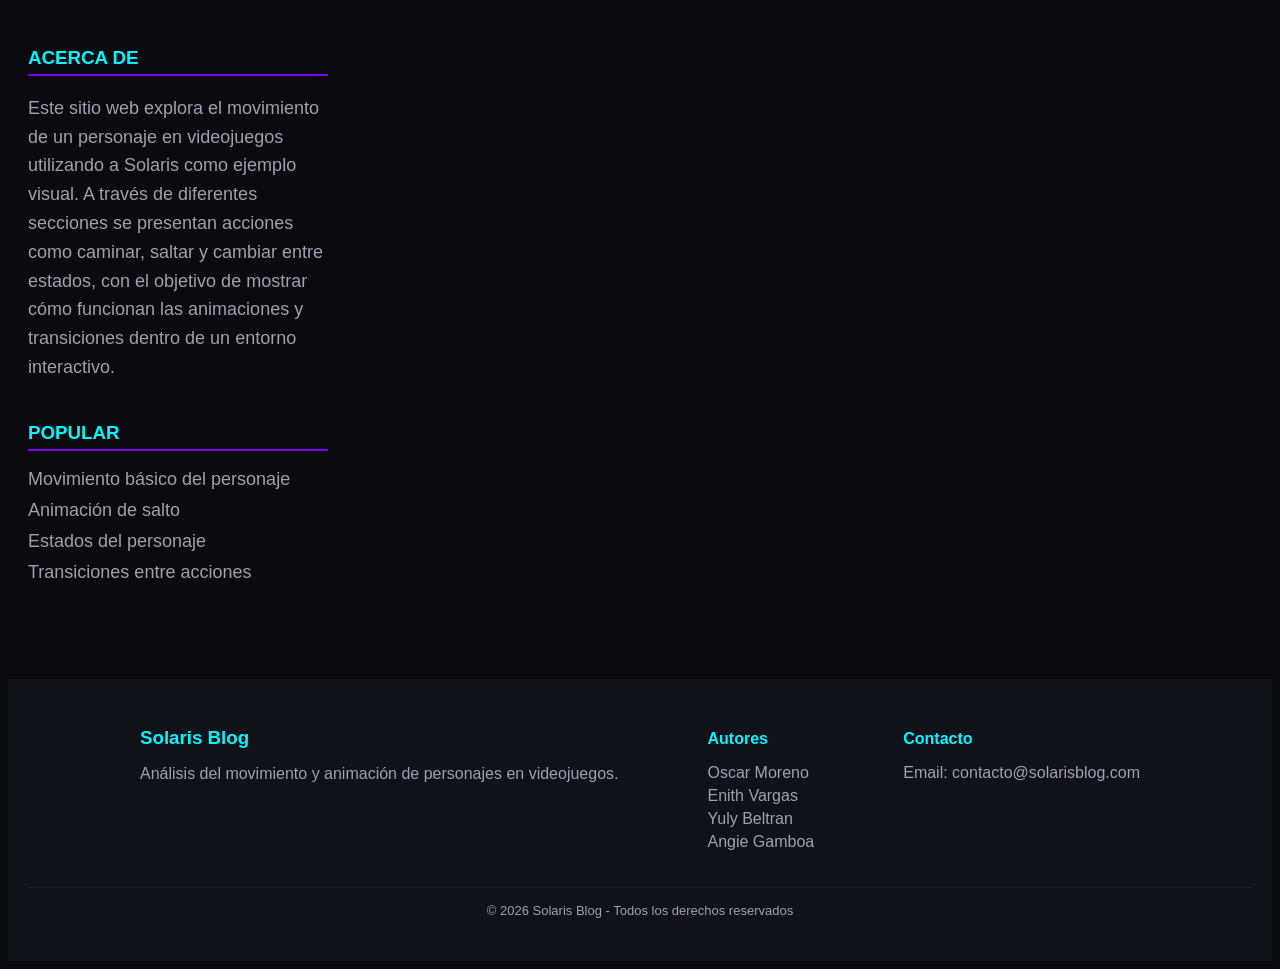
<file: index.html>
<!DOCTYPE html>
<html lang="en">
<head>
    <meta charset="UTF-8">
    <meta name="viewport" content="width=device-width, initial-scale=1.0">
    <title>Acerca de</title>
    <link rel="stylesheet" href="style.css">
</head>
<body>
    
    <aside class="contenedor">

        <div class="acercade">
            <h3>ACERCA DE</h3>

            <p>
            Este sitio web explora el movimiento de un personaje en videojuegos
            utilizando a Solaris como ejemplo visual. A través de diferentes
            secciones se presentan acciones como caminar, saltar y cambiar
            entre estados, con el objetivo de mostrar cómo funcionan las
            animaciones y transiciones dentro de un entorno interactivo.
            </p>

        </div>

        <div class="populares">
            <h3>POPULAR</h3>

            <ul>
                <li><a href="#">Movimiento básico del personaje</a></li>
                <li><a href="#">Animación de salto</a></li>
                <li><a href="#">Estados del personaje</a></li>
                <li><a href="#">Transiciones entre acciones</a></li>
            </ul>
        </div>

    </aside>

    <footer class="piePagina">

        <div class="piePagina-contenedor">

            <div class="piePagina-proyecto">
                <h3>Solaris Blog</h3>
                <p>Análisis del movimiento y animación de personajes en videojuegos.</p>
            </div>

            <div class="piePagina-autores">
                <h4>Autores</h4>
                <ul>
                    <li>Oscar Moreno</li>
                    <li>Enith Vargas</li>
                    <li>Yuly Beltran</li>
                    <li>Angie Gamboa</li>
                </ul>
            </div>

            <div class="piePagina-contacto">
                <h4>Contacto</h4>
                <p>Email: contacto@solarisblog.com</p>
            </div>

        </div>

        <p class="piePagina-copy">
            © 2026 Solaris Blog - Todos los derechos reservados
        </p>

    </footer>

</body>
</html>
</file>
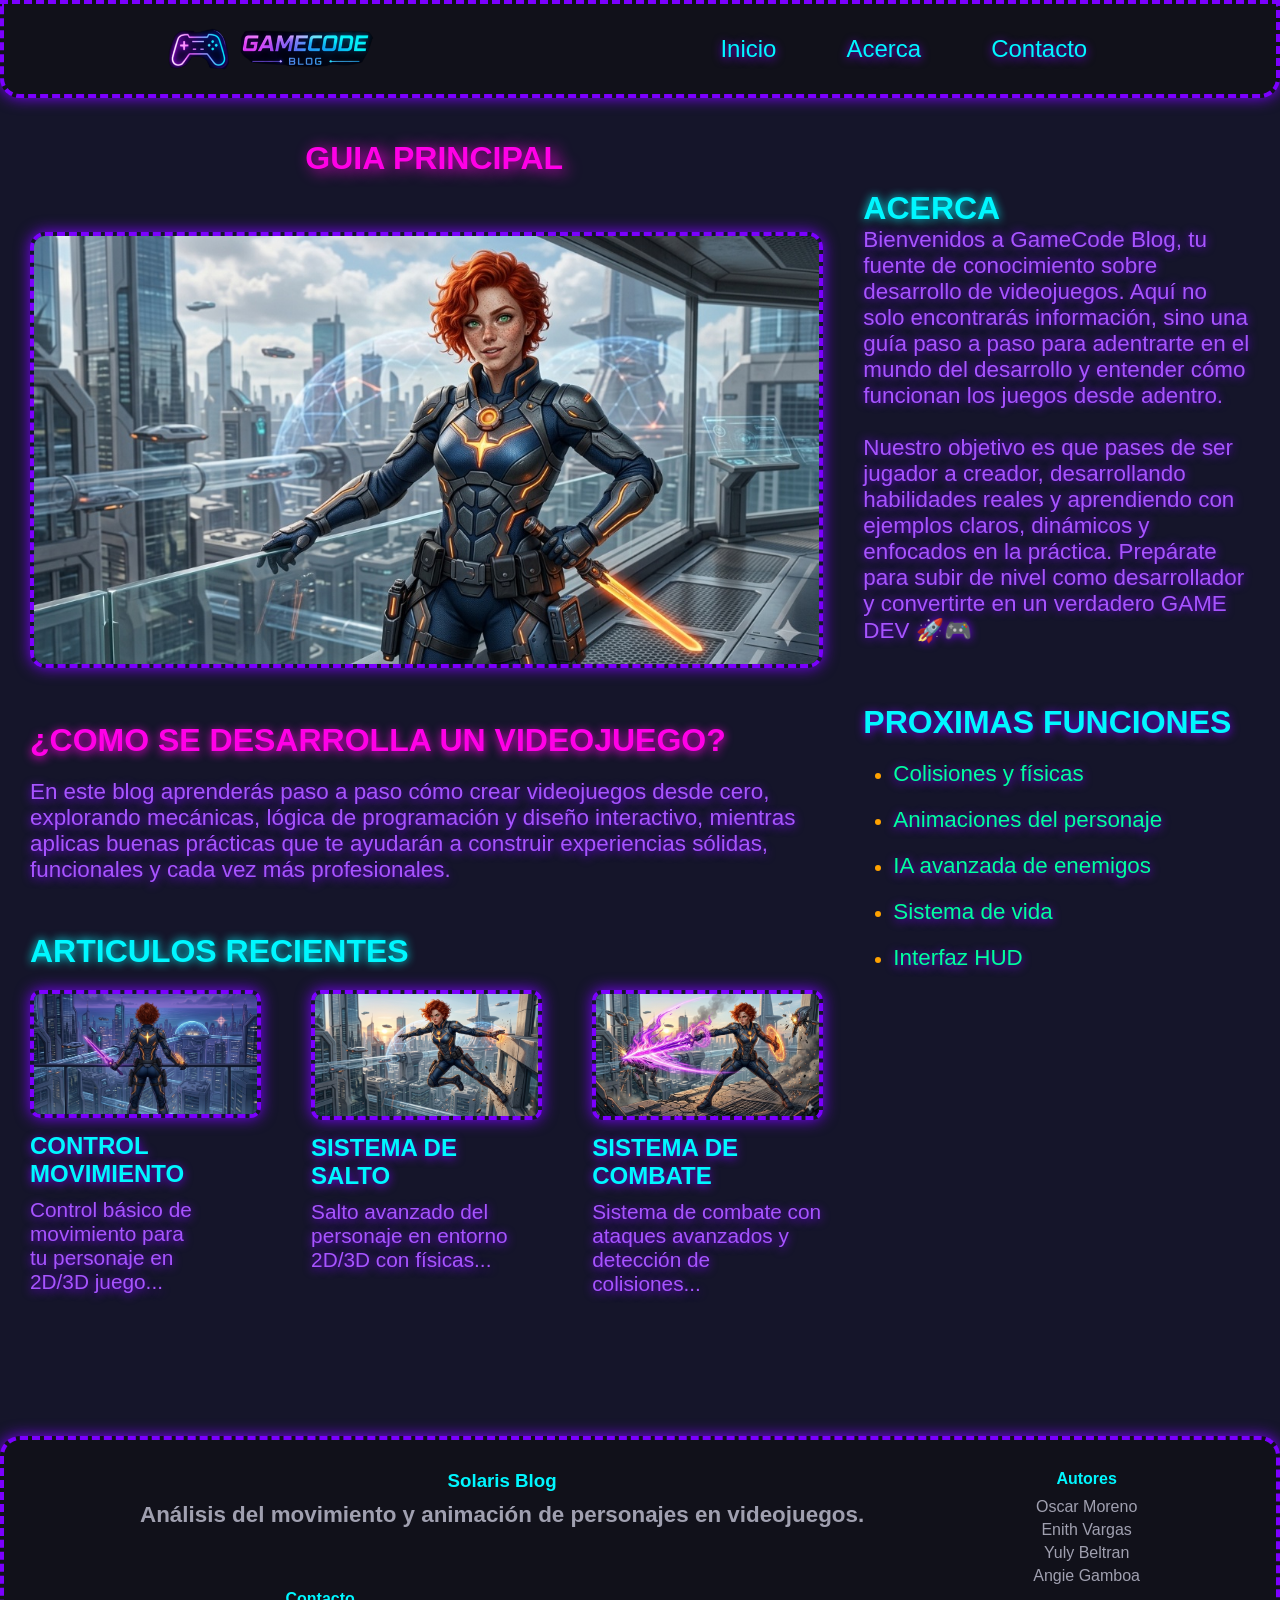
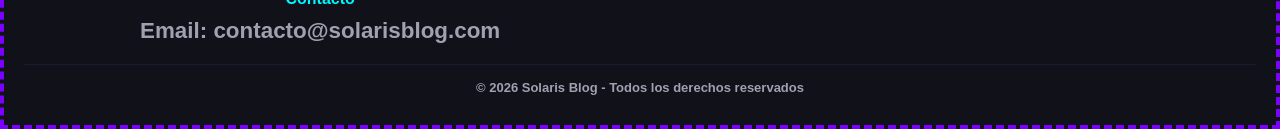
<file: TALLER BLOG/index.html>
<!DOCTYPE html>
<html lang="es">
<head>
    <meta charset="UTF-8">
    <meta name="viewport" content="width=device-width, initial-scale=1.0">
    <link rel="stylesheet" href="style.css">
    <link rel="stylesheet" href="styles-acerca.css">
    <link rel="stylesheet" href="styles-contactanos.css">
    <title>BLOG</title>
</head>
<body>

    <!-- BARRA DE NAVEGACIÓN -->
    <header>
        <nav class="nav">
            <img class="nav__logo" src="Imagenes/Logo.png" alt="">

            <ul class="nav__items">
                <li><a class="nav__link" href="#">Inicio</a></li>
                <li><a class="nav__link" href="/acerca.html">Acerca</a></li>
                <li><a class="nav__link" href="/contactanos.html">Contacto</a></li>
            </ul>

            <div class="nav__toggle">☰</div>            
        </nav>
    </header>


    <!-- HOLY GRAIL -->
    <div class="wrapper-container">

        <!-- CONTENIDO PRINCIPAL -->
        <main class="main">

            <!-- Titulo e imagen de portada -->
            <div>
                <h1 class="main__title">GUIA PRINCIPAL</h1>

                <picture>
                    <source 
                    media="(min-width: 1025px)" 
                    srcset="Imagenes/Paisajes/Portada-High.jpg" 
                    type="image/jpg">

                    <source 
                    media="(min-width: 426px)" 
                    srcset="Imagenes/Paisajes/Portada-High.jpg" 
                    type="image/jpg">

                    <source 
                    media="(min-width: 100px)" 
                    srcset="Imagenes/Paisajes/Portada-High.jpg" 
                    type="image/jpg">

                    <img class="main__cover"
                    src="Imagenes/Paisajes/Portada-High.jpg"
                    alt="Imagen paisaje de portada">
                </picture>
            </div>
            
            <!-- Titulo secundario y parrafo -->
            <article>
                <h2 class="main__second-title">¿COMO SE DESARROLLA UN VIDEOJUEGO?</h2>
                <p class="main__text">
                    En este blog aprenderás paso a paso cómo crear videojuegos desde cero, explorando mecánicas, lógica de programación y diseño interactivo, mientras aplicas buenas prácticas que te ayudarán a construir experiencias sólidas, funcionales y cada vez más profesionales.
                </p>
            </article>

            <!-- Otros articulos -->
            <div>
                <h2 class="articles__title">ARTICULOS RECIENTES</h2>

                <div class="articles-wrapper">

                    <!-- Articulo #1 -->
                    <article class="article">

                        <a class="article__content" href="#">

                            <picture class="article__picture">
                                <source 
                                media="(min-width: 426px)" 
                                srcset="Imagenes/Articulo-1/Articulo-1-high.png" 
                                type="image/png">

                                <source 
                                media="(min-width: 300px)" 
                                srcset="Imagenes/Articulo-1/Articulo-1-high.png" 
                                type="image/png">                                

                                <img class="article__image"
                                src="Imagenes/Articulo-1/Articulo-1-high.png" alt="Imagen portada blog 1">
                            </picture>

                            <div class="article__title-and-text">
                                
                                <h3 class="article__title">CONTROL MOVIMIENTO</h3>

                                <p class="article__text">Control básico de movimiento para tu personaje en 2D/3D juego...</p>
                            </div>
                        </a>  

                    </article>
                    

                    <!-- Articulo #2 -->
                     <article class="article">

                        <a class="article__content" href="#">

                            <picture class="article__picture">

                                <source 
                                media="(min-width: 426px)" 
                                srcset="Imagenes/Articulo-2/Articulo-2-middle.png" 
                                type="image/png">

                                <source 
                                media="(min-width: 300px)" 
                                srcset="Imagenes/Articulo-2/Articulo-2-middle.png" 
                                type="image/png">                                

                                <img class="article__image"
                                src="Imagenes/Articulo-2/Articulo-2-middle.png" alt="Imagen portada blog 2">
                            </picture>

                            <div class="article__title-and-text">
                                
                                <h3 class="article__title">SISTEMA DE SALTO</h3>

                                <p class="article__text">Salto avanzado del personaje en entorno 2D/3D con físicas...</p>
                            </div>
                        </a>  

                    </article>                     
                     

                    <!-- Articulo #3 -->
                     <article class="article">

                        <a class="article__content" href="#">

                            <picture class="article__picture">

                                <source 
                                media="(min-width: 426px)" 
                                srcset="Imagenes/Articulo-3/Articulo-3-middle.png" 
                                type="image/jpg">

                                <source 
                                media="(min-width: 300px)" 
                                srcset="Imagenes/Articulo-3/Articulo-3-middle.png" 
                                type="image/jpg">                                

                                <img class="article__image"
                                src="Imagenes/Articulo-3/Articulo-3-middle.png" alt="Imagen portada blog 3">
                            </picture>

                            <div class="article__title-and-text">
                                
                                <h3 class="article__title">SISTEMA DE COMBATE</h3>

                                <p class="article__text">Sistema de combate con ataques avanzados y detección de colisiones...</p>
                            </div>
                        </a>  

                    </article>
                     
                </div>

            </div>                        

        </main>


        <!-- CONTENIDO SECUNDARIO -->
        <aside class="aside">

            <!-- Sección de about -->
            <div>
                <h2 class="aside__title">ACERCA</h2>
                <p class="aside__text">
                    Bienvenidos a GameCode Blog, tu fuente de conocimiento sobre desarrollo de videojuegos. Aquí no solo encontrarás información, sino una guía paso a paso para adentrarte en el mundo del desarrollo y entender cómo funcionan los juegos desde adentro.<br><br>

                    Nuestro objetivo es que pases de ser jugador a creador, desarrollando habilidades reales y aprendiendo con ejemplos claros, dinámicos y enfocados en la práctica.

                    Prepárate para subir de nivel como desarrollador y convertirte en un verdadero GAME DEV 🚀🎮
                </p>
            </div>
            
            <!-- Sección popular -->
            <div>
                <h2 class="aside__text-2">PROXIMAS FUNCIONES</h2>

                <ul class="aside__items">
                    <li>Colisiones y físicas</li>
                    <li>Animaciones del personaje</li>
                    <li>IA avanzada de enemigos</li>
                    <li>Sistema de vida</li>
                    <li>Interfaz HUD</li>
                </ul>

            </div>
            
        </aside>

    </div>

    <!-- FOOTER -->

    <footer class="piePagina">
 
        <div class="piePagina-contenedor">
 
            <div class="piePagina-proyecto">
<h3>Solaris Blog</h3>
<p>Análisis del movimiento y animación de personajes en videojuegos.</p>
</div>
 
            <div class="piePagina-autores">
<h4>Autores</h4>
<ul>
<li>Oscar Moreno</li>
<li>Enith Vargas</li>
<li>Yuly Beltran</li>
<li>Angie Gamboa</li>
</ul>
</div>
 
            <div class="piePagina-contacto">
<h4>Contacto</h4>
<p>Email: contacto@solarisblog.com</p>
</div>
 
        </div>
 
        <p class="piePagina-copy">
            © 2026 Solaris Blog - Todos los derechos reservados
</p>
 
    </footer>

</body>
</html>
</file>
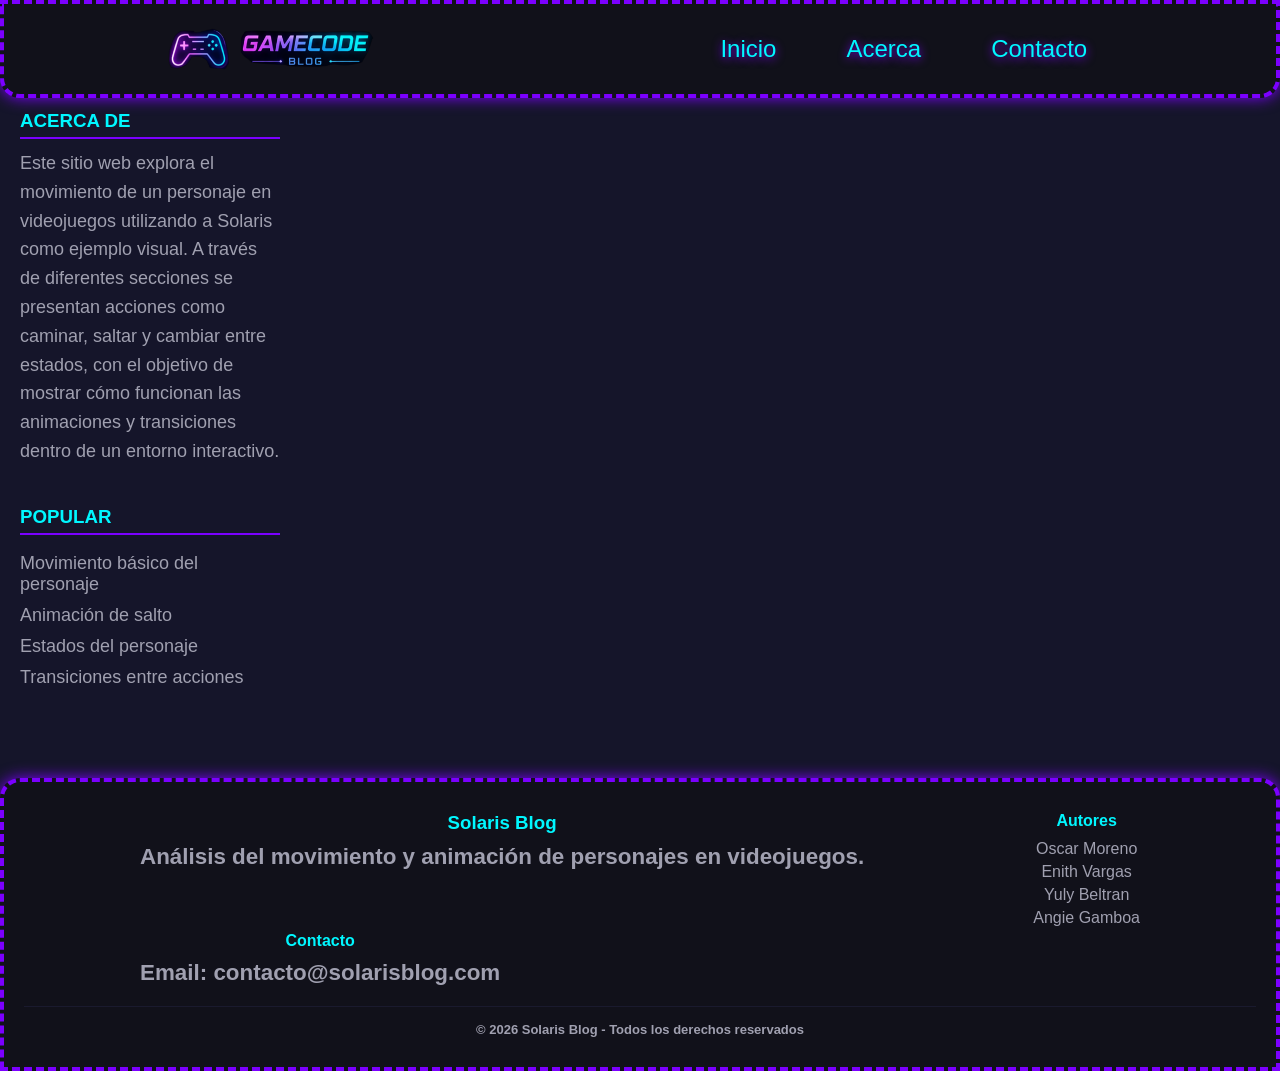
<file: TALLER BLOG/acerca.html>
<!DOCTYPE html>
<html lang="en">
<head>
<meta charset="UTF-8">
<meta name="viewport" content="width=device-width, initial-scale=1.0">
<title>Acerca de</title>
<link rel="stylesheet" href="styles-acerca.css">
<link rel="stylesheet" href="style.css">
</head>
<body>

    <header>
        <nav class="nav">
            <img class="nav__logo" src="Imagenes/Logo.png" alt="">

            <ul class="nav__items">
                <li><a class="nav__link" href="/index.html">Inicio</a></li>
                <li><a class="nav__link" href="/acerca.html">Acerca</a></li>
                <li><a class="nav__link" href="/contactanos.html">Contacto</a></li>
            </ul>

            <div class="nav__toggle">☰</div>            
        </nav>
    </header>

<aside class="contenedor">
 
        <div class="acercade">
<h3>ACERCA DE</h3>
 
            <p>
            Este sitio web explora el movimiento de un personaje en videojuegos
            utilizando a Solaris como ejemplo visual. A través de diferentes
            secciones se presentan acciones como caminar, saltar y cambiar
            entre estados, con el objetivo de mostrar cómo funcionan las
            animaciones y transiciones dentro de un entorno interactivo.
</p>
 
        </div>
 
        <div class="populares">
<h3>POPULAR</h3>
 
            <ul>
<li><a href="#">Movimiento básico del personaje</a></li>
<li><a href="#">Animación de salto</a></li>
<li><a href="#">Estados del personaje</a></li>
<li><a href="#">Transiciones entre acciones</a></li>
</ul>
</div>
 
    </aside>
 
    <footer class="piePagina">
 
        <div class="piePagina-contenedor">
 
            <div class="piePagina-proyecto">
<h3>Solaris Blog</h3>
<p>Análisis del movimiento y animación de personajes en videojuegos.</p>
</div>
 
            <div class="piePagina-autores">
<h4>Autores</h4>
<ul>
<li>Oscar Moreno</li>
<li>Enith Vargas</li>
<li>Yuly Beltran</li>
<li>Angie Gamboa</li>
</ul>
</div>
 
            <div class="piePagina-contacto">
<h4>Contacto</h4>
<p>Email: contacto@solarisblog.com</p>
</div>
 
        </div>
 
        <p class="piePagina-copy">
            © 2026 Solaris Blog - Todos los derechos reservados
</p>
 
    </footer>
 
</body>
</html>
</file>
<file: style.css>
:root{
    --color-a: #0a0a0f;
    --color-b: #11111a;
    --color-c: #1a1a2e;
    --color-d: #00f7ff;
    --color-e: #ff00e6;
    --color-f: #7b00ff;
    --color-h: #a754ff;
    --color-i: #00ff9f;
    --color-j: #ffae00;
    --color-k: #ff3c3c;
    --color-l: #e6e6e6;
    --color-m: #a0a0b0;
}

:root{
    --color-a: #0a0a0f;
    --color-b: #11111a;
    --color-c: #1a1a2e;
    --color-d: #00f7ff;
    --color-e: #ff00e6;
    --color-f: #7b00ff;
    --color-h: #a754ff;
    --color-i: #00ff9f;
    --color-j: #ffae00;
    --color-k: #ff3c3c;
    --color-l: #e6e6e6;
    --color-m: #a0a0b0;
}


/* GENERAL */

body{
    background-color: var(--color-a);
    font-family: 'Gill Sans', 'Gill Sans MT', Calibri, 'Trebuchet MS', sans-serif;
    color: var(--color-l);
}


/* CONTENEDOR */

.contenedor{
    width: 300px;
    padding: 20px;
}


/* ACERCA DE */

.acercade{
    margin-bottom: 40px;
}

.acercade h3{
    border-bottom: 2px solid var(--color-f);
    padding-bottom: 5px;
    margin-bottom: 10px;
    color: var(--color-d);
}

.acercade p{
    font-size: 18px;
    line-height: 1.6;
    color: var(--color-m);
}


/* POPULARES */

.populares h3{
    border-bottom: 2px solid var(--color-f);
    padding-bottom: 5px;
    margin-bottom: 18px;
    color: var(--color-d);
}

.populares ul{
    list-style: none;
    padding: 0;
}

.populares li{
    margin-bottom: 10px;
}

.populares a{
    text-decoration: none;
    color: var(--color-m);
    font-size: 18px;
    transition: 0.3s;
}

.populares a:hover{
    color: var(--color-h);
    padding-left: 5px;
}


/* FOOTER */

.piePagina{
    background-color: var(--color-b);
    color: var(--color-m);
    margin-top: 60px;
    padding: 30px 20px;
}

.piePagina-contenedor{
    display: flex;
    justify-content: space-between;
    flex-wrap: wrap;
    max-width: 1000px;
    margin: auto;
}

.piePagina h3,
.piePagina h4{
    color: var(--color-d);
    margin-bottom: 10px;
}

.piePagina ul{
    list-style: none;
    padding: 0;
}

.piePagina li{
    margin-bottom: 5px;
}

.piePagina-copy{
    text-align: center;
    margin-top: 20px;
    font-size: 13px;
    color: var(--color-m);
    border-top: 1px solid var(--color-c);
    padding-top: 15px;
}
</file>
<file: TALLER BLOG/style.css>
:root {
    /* COLORES */
    --color-a: #0a0a0f;
    --color-b: #11111a;
    --color-c: #1a1a2e;
    --color-d: #00f7ff;
    --color-e: #ff00e6;
    --color-f: #7b00ff;
    --color-h: #a754ff;
    --color-i: #00ff9f;
    --color-j: #ffae00;
    --color-k: #ff3c3c;
    --color-l: #e6e6e6;
    --color-m: #a0a0b0;


    /* OTRAS VARIABLES */
    --text-shadow-a: 0 2px 10px var(--color-e);
    --text-shadow-b: 0 2px 10px var(--color-f);

    --box-shadow-a: 0 0 15px 0 var(--color-f);
}

* {
    margin: 0;
    padding: 0;
    box-sizing: border-box;
}

body {
    font-family: 'Gill Sans', 'Gill Sans MT', Calibri, 'Trebuchet MS', sans-serif;
    text-align: left;
    color: #e8e8e8;
    background-color: #15152a !important;

    /* Haciendo que el footer siempre esté al final */
    display: flex;
    flex-direction: column;    
    min-height: 100vh;
}

header {
    margin-bottom: 90px;
}

/* ----- BARRA DE NAVEGACIÓN ------ */
.nav {
    width: 100%;
    display: flex;
    justify-content: space-around;
    align-items: center;
    padding: 20px;
    gap: 30px;
    border-radius: 0 0 20px 20px;
    flex-wrap: wrap;
    background-color: var(--color-b);
    position: fixed;
    border: 4px dashed var(--color-f);
    box-shadow: 0 0 15px 0 var(--color-f);
}

.nav__logo {
    width: 220px;
    height: 50px;
}

.nav__items {
    display: none;
    list-style: none;
    gap: 10px;
    color: #dddddd;
}

.nav__link {
    text-decoration: none;
    font-size: 1.5rem;
    padding: 15px 30px;
    border-radius: 10px;
    color: var(--color-d);
    text-shadow: var(--text-shadow-b);
    transition: background-color 0.5s, color 0.5s, outline 0.2s, box-shadow 0.5s;
}

.nav__link:hover {
    background-color: var(--color-f);
    color: #292929;
    outline: 3px dashed var(--color-d);
    box-shadow: 0 0 10px 0 var(--color-d);
}

.nav__toggle {
    font-size: 2rem;
}

@media screen and (min-width: 426px) {
    .nav__toggle {
        display: none;
    }

    .nav__items {
        display: flex;
    }    
}


/* --------- HOLY GRAIL ---------- */
.wrapper-container {
    display: flex;
    flex-wrap: wrap;
    max-width: 1440px;
    margin: auto;
    margin-top: 20px;
    padding: 30px;
    gap: 40px;
    margin-bottom: 50px;
}


/* Contenido Principal */
.main {
    flex: 1 2 700px;
    display: flex;
    flex-direction: column;
    gap: 50px;
}

.main__title {
    padding: 0 0 15px 15px;
    font-size: 2rem;
    color: var(--color-e);
    text-shadow: 5px 2px 15px var(--color-e);
}

.main__cover {
    width: 100%;
    border: 4px dashed var(--color-f);
    border-radius: 15px;
    box-shadow: var(--box-shadow-a);
}

.main__second-title {    
    margin-bottom: 20px;
    color: var(--color-e);
    text-shadow: var(--text-shadow-a);
}

.main__text {
    color: var(--color-h);
    text-shadow: var(--text-shadow-b);
}

h2 {
    font-size: 2rem;
}

p {
    font-size: 1.4rem;
    text-wrap: pretty;
}


/* Articulos recientes */
.articles__title {
    color: var(--color-d);
    text-shadow: 0 0 10px var(--color-d);
}

.articles-wrapper {
    margin-top: 20px;
    display: flex;
    flex-direction: column;
    gap: 30px;
}

.article__content {
    display: flex;
    align-items: center;
    gap: 15px;
    text-decoration: none;
    color: inherit;
    transition: color 0.3s;
}

.article__picture {
    width: 40%;
}

.article__image {
    width: 100%;
    border: 4px dashed var(--color-f);
    border-radius: 10px;
    box-shadow: var(--box-shadow-a);
}

.article__title-and-text {
    width: 60%;
}

.article__title {
    margin-bottom: 10px;
    font-size: 1.3rem;
    text-wrap: pretty;
    color: var(--color-d);
    text-shadow: var(--text-shadow-b);
}

.article__text {
    display: none;
    color: var(--color-h);
    text-shadow: var(--text-shadow-b);
}

.article__title:hover, .article__text:hover {
    color: var(--color-j);
}

.article__image:hover {
    box-shadow: 0 0 20px 0 var(--color-h);
    transform: scale(1.1);
}


@media screen and (min-width: 426px) {
    .articles-wrapper {
        gap: 50px;
    }

    .article__content {
        gap: 30px;
    }

    .article__text {
        display: block;
    }

    .article__title {
        font-size: 1.8rem;
    }
}

@media screen and (min-width: 769px) { 
    .articles-wrapper {
        flex-direction: row;
        gap: 50px;
    }

    .article {
        flex: 1 1 200px;
    }

    .article__content {
        flex-direction: column;
        gap: 10px;
    }

    .article__picture {
        width: 100%;
    }   

    .article__image, .article__title-and-text {
        width: 100%;
    }

    .article__title {
        font-size: 1.5rem;
    }

    .article__text {
        font-size: 1.3rem;
    }
}


/* Contenido secundario */
.aside {
    margin-top: 20px;
    flex: 2 1 200px;
    display: flex;
    flex-direction: column;
    gap: 60px;
}

.aside__title {
    color: var(--color-d);
    text-shadow: 0 0 10px #00f7ff;
}

.aside__text {
    color: var(--color-h);
    text-shadow: 0 0 10px var(--color-f);
}

.aside__items {
    margin-top: 20px;
    padding-left: 30px;
    display: flex;
    flex-direction: column;
    gap: 20px;
    color: var(--color-i);
    text-shadow: var(--text-shadow-b);
}

.aside__text-2 {
    color: var(--color-d);
    text-shadow: var(--text-shadow-b);
}

.aside__items li {
    font-size: 1.4rem;
}

.aside__items li::marker {
    color: #ffa200;
    font-size: 1.2rem;
}

@media screen and (min-width: 769px) {
    .aside {
        margin-top: 50px;
    }    
}


/* ------ PIE DE PAGINA ------ */
footer {
    width: 100%;
    margin-top: auto; /* Para que el footer siempre esté abajo */
    padding: 40px;
    border-radius: 20px 20px 0 0;
    text-align: center;
    border: 4px dashed var(--color-f);
    box-shadow: 0 0 15px 0 var(--color-f);
}

footer p {
    font-weight: bold;
}
</file>
<file: TALLER BLOG/styles-acerca.css>
Y aquí esta el css 
:root{
    --color-a: #0a0a0f;
    --color-b: #11111a;
    --color-c: #1a1a2e;
    --color-d: #00f7ff;
    --color-e: #ff00e6;
    --color-f: #7b00ff;
    --color-h: #a754ff;
    --color-i: #00ff9f;
    --color-j: #ffae00;
    --color-k: #ff3c3c;
    --color-l: #e6e6e6;
    --color-m: #a0a0b0;
}
 
:root{
    --color-a: #0a0a0f;
    --color-b: #11111a;
    --color-c: #1a1a2e;
    --color-d: #00f7ff;
    --color-e: #ff00e6;
    --color-f: #7b00ff;
    --color-h: #a754ff;
    --color-i: #00ff9f;
    --color-j: #ffae00;
    --color-k: #ff3c3c;
    --color-l: #e6e6e6;
    --color-m: #a0a0b0;
}
 
 
/* GENERAL */
 
body{
    background-color: var(--color-a);
    font-family: 'Gill Sans', 'Gill Sans MT', Calibri, 'Trebuchet MS', sans-serif;
    color: var(--color-l);
}
 
 
/* CONTENEDOR */
 
.contenedor{
    width: 300px;
    padding: 20px;
}
 
 
/* ACERCA DE */
 
.acercade{
    margin-bottom: 40px;
}
 
.acercade h3{
    border-bottom: 2px solid var(--color-f);
    padding-bottom: 5px;
    margin-bottom: 10px;
    color: var(--color-d);
}
 
.acercade p{
    font-size: 18px;
    line-height: 1.6;
    color: var(--color-m);
}
 
 
/* POPULARES */
 
.populares h3{
    border-bottom: 2px solid var(--color-f);
    padding-bottom: 5px;
    margin-bottom: 18px;
    color: var(--color-d);
}
 
.populares ul{
    list-style: none;
    padding: 0;
}
 
.populares li{
    margin-bottom: 10px;
}
 
.populares a{
    text-decoration: none;
    color: var(--color-m);
    font-size: 18px;
    transition: 0.3s;
}
 
.populares a:hover{
    color: var(--color-h);
    padding-left: 5px;
}
 
 
/* FOOTER */
 
.piePagina{
    background-color: var(--color-b);
    color: var(--color-m);
    margin-top: 60px;
    padding: 30px 20px;
}
 
.piePagina-contenedor{
    display: flex;
    justify-content: space-between;
    flex-wrap: wrap;
    max-width: 1000px;
    margin: auto;
}
 
.piePagina h3,
.piePagina h4{
    color: var(--color-d);
    margin-bottom: 10px;
}
 
.piePagina ul{
    list-style: none;
    padding: 0;
}
 
.piePagina li{
    margin-bottom: 5px;
}
 
.piePagina-copy{
    text-align: center;
    margin-top: 20px;
    font-size: 13px;
    color: var(--color-m);
    border-top: 1px solid var(--color-c);
    padding-top: 15px;
}
</file>
<file: TALLER BLOG/styles-contactanos.css>
.container {
 
        max-width: 1100px;
        margin: 100px auto;
        padding: 20px;
    }
 
    h1 {
        text-align: center;
        margin-bottom: 40px;
        color:var(--color-h);
    }
 
    .contact-wrapper {
        display: flex;
        gap: 30px;
        flex-wrap: wrap;
    }
 
    /* INFO */
    .contact-info {
       
        background: #141D35;
        padding: 30px;
        border-radius: 10px;
        box-shadow: 0 5px 15px rgba(0,0,0,0.05);
        display: flex;
        flex-direction: column;
        justify-content: center;
    }
 
    .contact-info h2 {
        margin-bottom: 20px;
        color: var(--color-h);
    }
 
    .info-item {
        margin-bottom: 20px;
    }
 
    .info-item h4 {
        margin-bottom: 5px;
        color: #ffffff;
    }
 
    /* FORM */
    .contact-form {
        flex: 1;
        background-image: url(Imagenes/Image20260408114409.png);
        background-position: center;     /* centra la imagen */
        background-size: cover;          /* ocupa todo el contenedor */
        background-repeat: no-repeat;
        padding: 30px;
        border-radius: 10px;
        box-shadow: 0 5px 15px rgba(0,0,0,0.05);
    }
 
    .contact-form h2 {
        margin-bottom: 20px;
        color: var(--color-e);
        text-shadow:var(--color-c);
        text-shadow: 2 5px 15px rgba(255, 0, 230, 1);
    }
 
    form {
        display: flex;
        flex-direction: column;
    }
 
    input, textarea {
        padding: 12px;
        margin-bottom: 15px;
        border-radius: 8px;
        border: 1px solid #ccc;
        font-size: 15px;
        opacity: 0.9;
    }
 
    textarea {
        resize: none;
        height: 120px;
    }
 
    button {
        padding: 12px;
        border: none;
        background: var(--color-h);
        color: white;
        border-radius: 8px;
        font-size: 16px;
        cursor: pointer;
        transition: 0.3s;
    }
 
    button:hover {
        background: #ffffff;
        color: var(--color-e);
    }
    input, textarea {
    padding: 12px;
    border-radius: 8px;
    border: 2px solid #ddd;
    background-color: #b8b8b9;
    transition: 0.3s;
}
 
input:focus, textarea:focus {
    border-color: #007BFF;
    background-color: #fff;
    box-shadow: 0 0 5px rgba(0,123,255,0.3);
}
 
 
 
 
    /* RESPONSIVE */
 
    @media (max-width: 1024px) {
 
    .contact-wrapper {
        flex-direction: column; /* se apilan */
        align-items: center;    /* centra horizontal */
    }
 
    .contact-info,
    .contact-form {
        width: 100%;
        max-width: 600px; /* tamaño cómodo en tablet */
    }
 
}
    @media (max-width: 768px) {
        .contact-wrapper {
            flex-direction: column;
        }
    }
</file>
